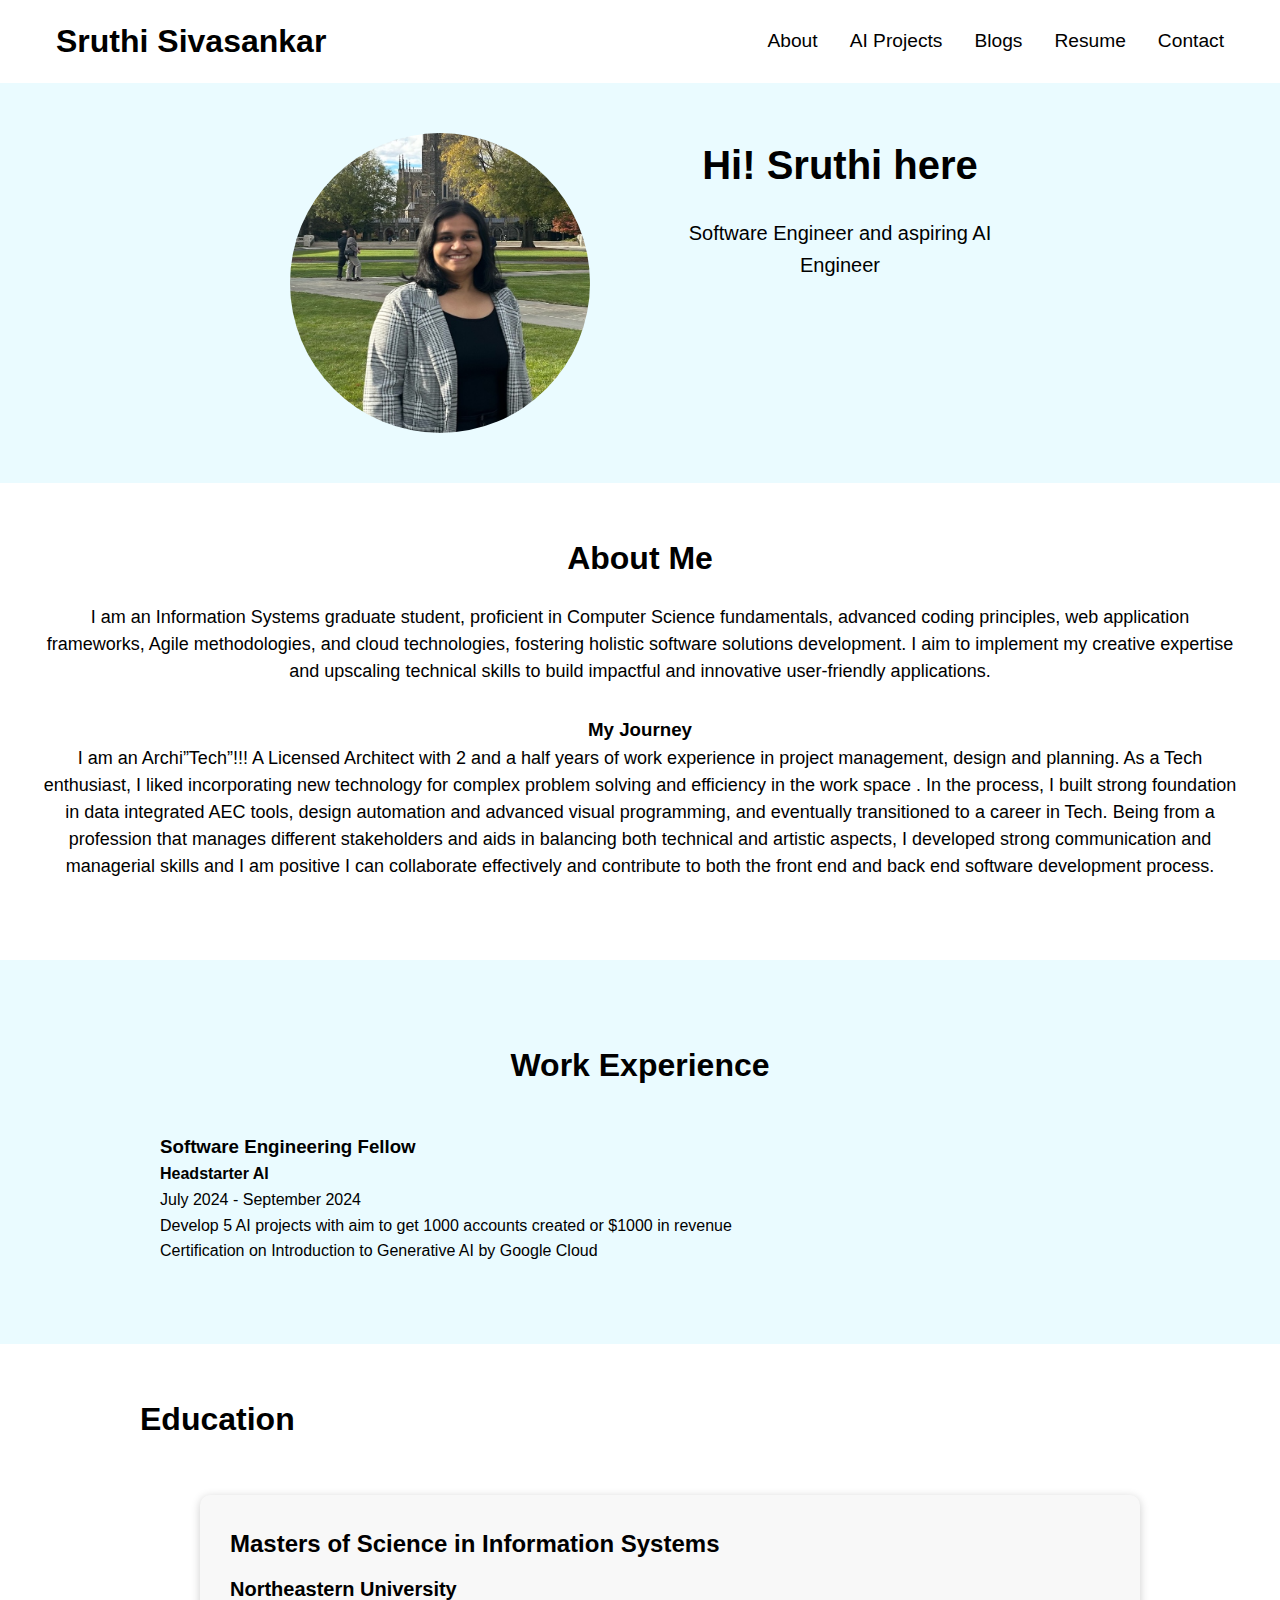
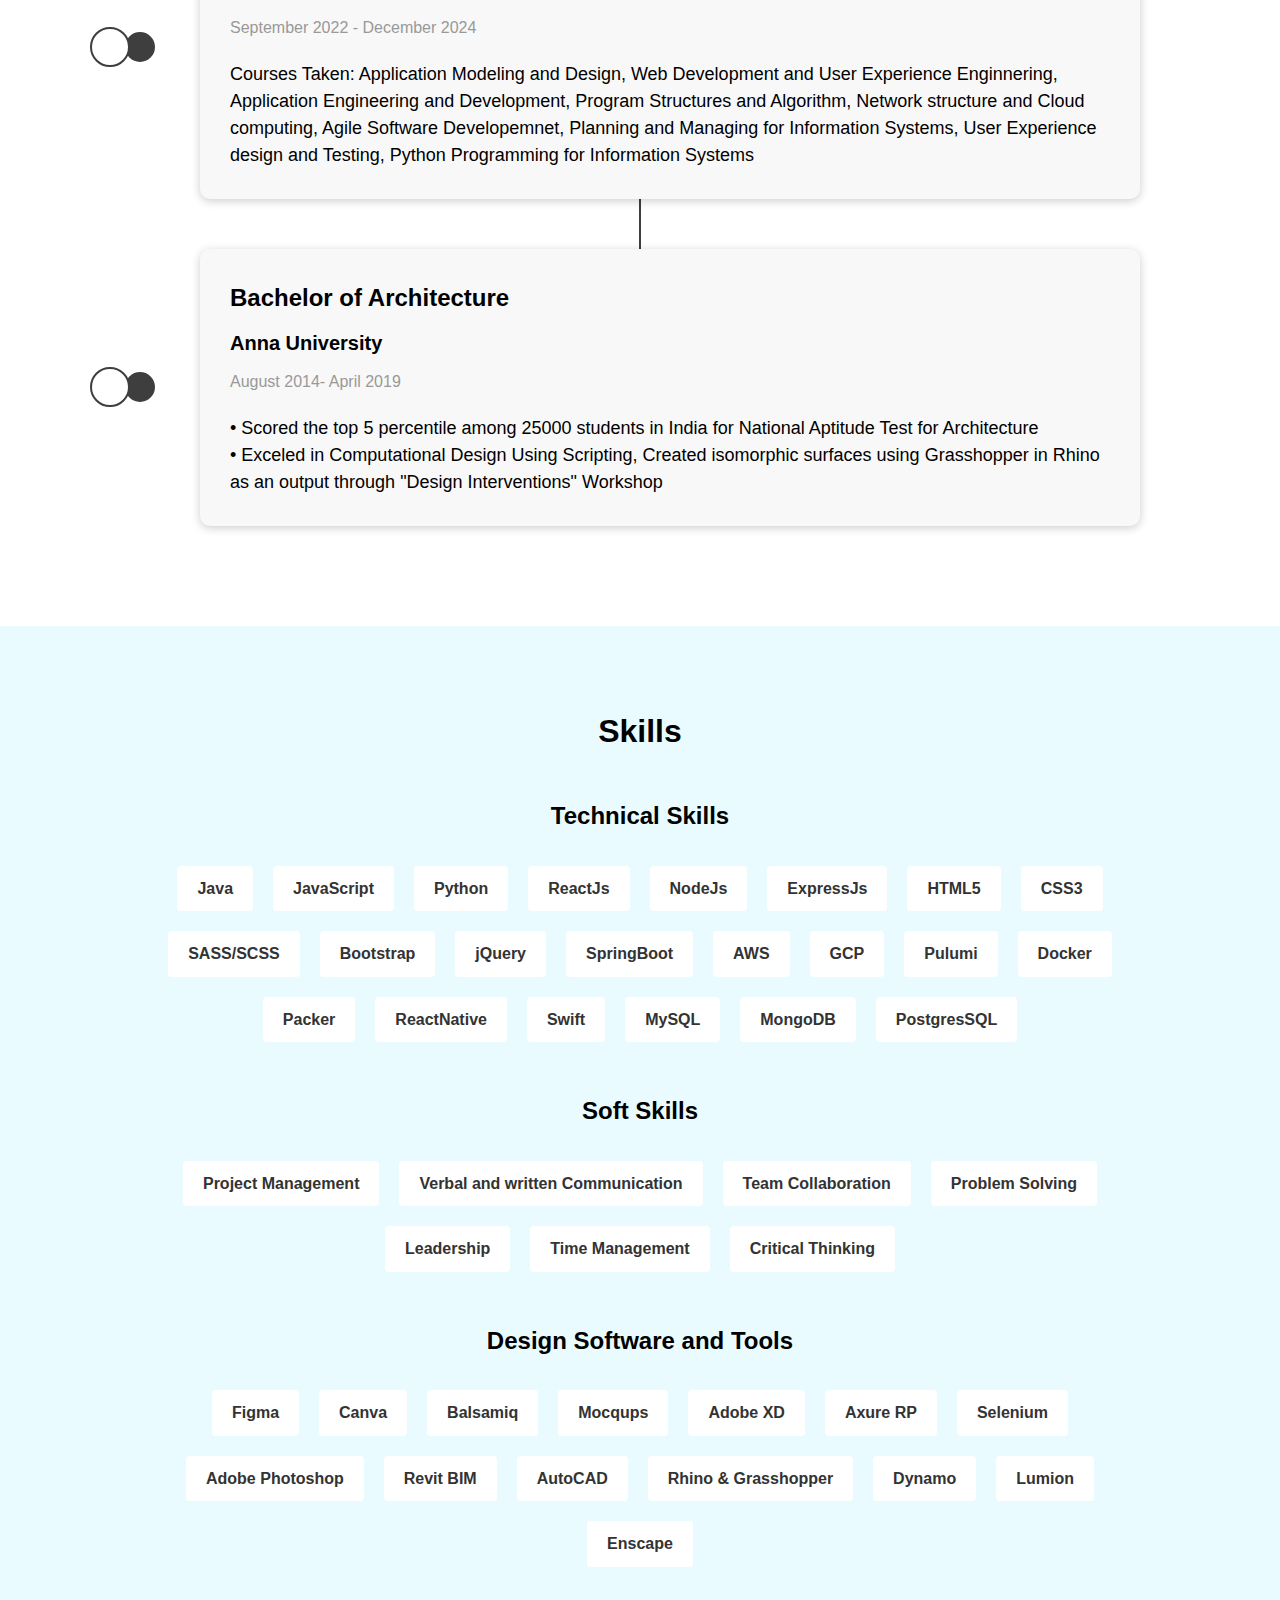
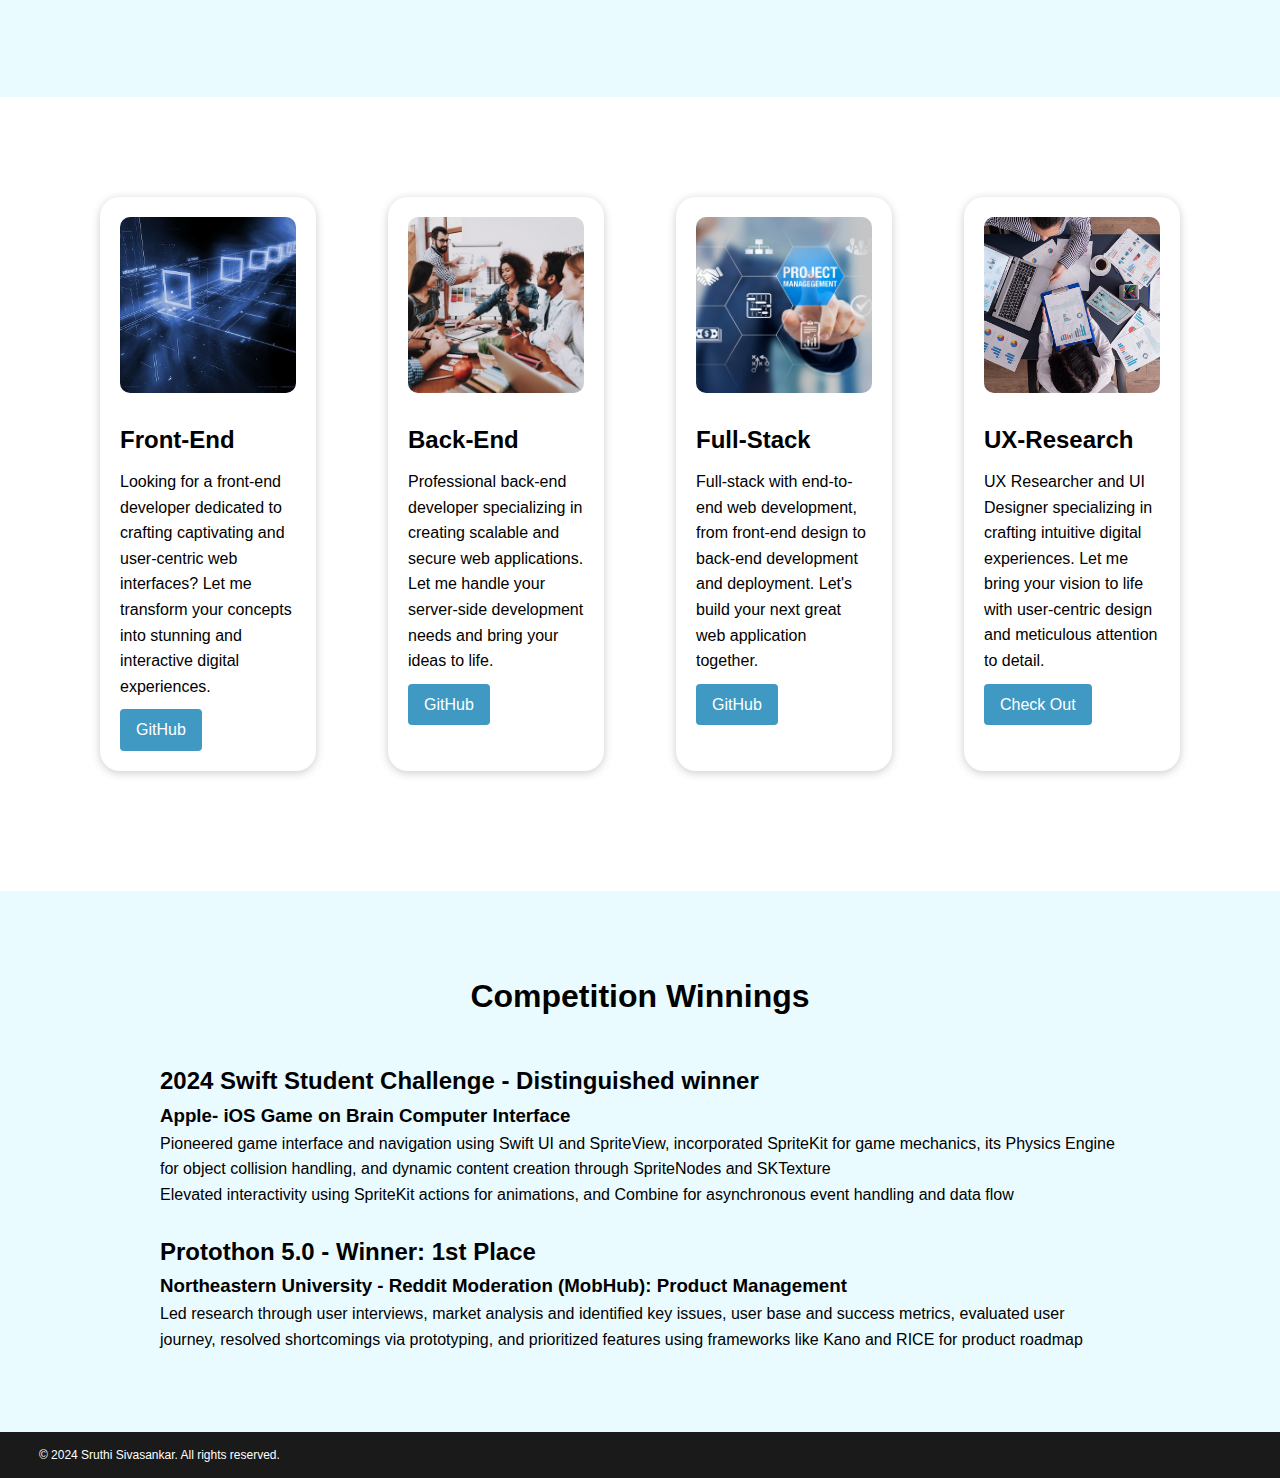
<file: index.html>
<!DOCTYPE html>
<html lang="en">
<head>
    <meta charset="UTF-8">
    <meta http-equiv="X-UA-Compatible" content="IE=edge">
    <meta name="viewport" content="width=device-width, initial-scale=1.0">
    <link rel="stylesheet" href="css/style.css">
    <link rel="stylesheet" href="https://use.fontawesome.com/releases/v5.15.3/css/all.css" integrity="sha384-HLSCJvyiZ+WBRdiKbOQjs02xvpX9StQ/hCFkLq6RKyUhdwJLsxFvTtsTbsU0SN0u" crossorigin="anonymous">

    <title>Sruthi's Portfolio</title>
</head>
<body>

    <!-- Navigation Bar -->
    <header class="header">
        <nav class="navbar">
          <a href="#" class="logo">Sruthi Sivasankar</a>
          <ul class="nav-links">
            <li><a href="#about">About</a></li>
            <li><a href="/portfolio.html">AI Projects</a></li>
            <!-- <li><a href="#services">Services</a></li> -->
            <li><a href="https://medium.com/@sruthi19sivasankar">Blogs</a></li>
            <li><a href="https://docs.google.com/document/d/1F_HVQOai6CWCM3z1kIJXrBu-Gl77s58m3jYArfP52I4/edit?usp=sharing">Resume</a></li>
            <li><a href="contact.html">Contact</a></li>
          </ul>
          <button class="menu-btn">
            <span></span>
            <span></span>
            <span></span>
          </button>
        </nav>
      </header>
      
    <!-- Hero Sectoion -->
    <section class="hero">
        <div class="container">
          <div class="row">
            <div class="col-6">
              <img src="images/sruthi.jpeg" alt="Your Name" style="width:100%;margin:auto; border-radius: 50%; max-width: 300px;height:auto; max-height: 300px;">
            </div>
            <div class="col-6">
              <h1>Hi! Sruthi here</h1>
              <p>Software Engineer and aspiring AI Engineer</p>
            </div>
          </div>
        </div>
      </section>
      
    <!-- About -->
      <section class="about">
        <div class="container">
          <div class="row">
            <div class="col-12">
              <h2>About Me</h2>
              <p> I am an Information Systems graduate student, proficient in Computer Science fundamentals, advanced coding principles, web application frameworks, Agile methodologies, and cloud technologies, fostering holistic software solutions development. I aim to implement my creative expertise and upscaling technical skills to build impactful and innovative user-friendly applications.
              </p>
              <h3>My Journey</h3>
              <p> I am an Archi”Tech”!!! A Licensed Architect with 2 and a half years of work experience in project management, design and planning. As a Tech enthusiast, I liked incorporating new technology for complex problem solving and efficiency in the work space . In the process, I built strong foundation in data integrated AEC tools, design automation and advanced visual programming, and eventually transitioned to a career in Tech. Being from a profession that manages different stakeholders and aids in balancing both technical and artistic aspects, I developed strong communication and managerial skills and I am positive I can collaborate effectively and contribute to both the front end and back end software development process.</p>
            </div>
          </div>
        </div>
      </section>

    <!-- Video Introduction -->
    <section id="introduction">
        <div class="container">
          <h2 class="section-title">Work Experience</h2>
          <div class="row">
            <div class="col-md-12">
              <h3>Software Engineering Fellow</h3>
              <h4>Headstarter AI</h4>
              <span class="timeline-date">July 2024 - September 2024</span>
              <p> Develop 5 AI projects with aim to get 1000 accounts created or $1000 in revenue</p>
              <p>Certification on Introduction to Generative AI by Google Cloud</p>
            </div>
            <div class="col-md-6">
              <!-- <video width="100%" height="auto" controls>
                <iframe src="images/Sruthi_Positioning_statement.mov" title="Upwork Video Introduction" frameborder="0" allow="accelerometer; autoplay; clipboard-write; encrypted-media; gyroscope; picture-in-picture; web-share" allowfullscreen></iframe>
              </video> -->
            </div>
          </div>
        </div>
      </section>

    <!-- Exprience -->
    <section class="work-experience">
        <div class="container">
          <h2>Education</h2>
          <div class="timeline">
            <div class="timeline-item">
              <div class="timeline-icon">
                <i class="fa fa-briefcase"></i>
              </div>
              <div class="timeline-content">
                <h3>Masters of Science in Information Systems</h3>
                <h4>Northeastern University</h4>
                <span class="timeline-date">September 2022 - December 2024</span>
                <p> Courses Taken: Application Modeling and Design, Web Development and User Experience Enginnering, Application Engineering and Development, Program Structures and Algorithm, Network structure and Cloud computing, Agile Software Developemnet, Planning and Managing for Information Systems, User Experience design and Testing, Python Programming for Information Systems
                </p>
              </div>
            </div>
            <div class="timeline-item">
              <div class="timeline-icon">
                <i class="fa fa-briefcase"></i>
              </div>
              <div class="timeline-content">
                <h3>Bachelor of Architecture </h3>
                <h4>Anna University</h4>
                <span class="timeline-date">August 2014- April 2019</span>
                <p>• Scored the top 5 percentile among 25000 students in India for National Aptitude Test for Architecture <br>
                  • Exceled in Computational Design Using Scripting, Created isomorphic surfaces using Grasshopper in Rhino as an output through "Design Interventions" Workshop<br>
                </p>                
              </div>
            </div>
          </div>
        </div>
      </section>

      <!-- Skills -->
    <section id="skills">
        <div class="container">
          <h2 class="section-title">Skills</h2>
          <div class="tags-group">
            <h3 class="tag-category">Technical Skills</h3>
            <div class="tags">
              <span class="tag">Java</span>
              <span class="tag">JavaScript</span>
              <span class="tag">Python</span>
              <span class="tag">ReactJs</span>
              <span class="tag">NodeJs</span>
              <span class="tag">ExpressJs</span>
              <span class="tag">HTML5</span>
              <span class="tag">CSS3</span>
              <span class="tag">SASS/SCSS</span>
              <span class="tag">Bootstrap</span>
              <span class="tag">jQuery</span>
              <span class="tag">SpringBoot</span>
              <span class="tag">AWS</span>
              <span class="tag">GCP</span>
              <span class="tag">Pulumi</span>
              <span class="tag">Docker</span>
              <span class="tag">Packer</span>
              <span class="tag">ReactNative</span>
              <span class="tag">Swift</span>
              <span class="tag">MySQL</span>
              <span class="tag">MongoDB</span>
              <span class="tag">PostgresSQL</span>
            </div>
          </div>
      
          <div class="tags-group">
            <h3 class="tag-category">Soft Skills</h3>
            <div class="tags">
              <span class="tag">Project Management</span>
              <span class="tag">Verbal and written Communication</span>
              <span class="tag">Team Collaboration</span>
              <span class="tag">Problem Solving</span>
              <span class="tag">Leadership</span>
              <span class="tag">Time Management</span>
              <span class="tag">Critical Thinking</span>
            </div>
          </div>
      
          <div class="tags-group">
            <h3 class="tag-category">Design Software and Tools</h3>
            <div class="tags">
              <span class="tag">Figma</span>
              <span class="tag">Canva</span>
              <span class="tag">Balsamiq</span>
              <span class="tag">Mocqups</span>
              <span class="tag">Adobe XD</span>
              <span class="tag">Axure RP</span>
              <span class="tag">Selenium</span>
              <span class="tag">Adobe Photoshop</span>
              <span class="tag">Revit BIM</span>
              <span class="tag">AutoCAD</span>
              <span class="tag">Rhino & Grasshopper</span>
              <span class="tag">Dynamo</span>
              <span class="tag">Lumion</span>
              <span class="tag">Enscape</span>
            </div>
          </div>
        </div>
      </section>

      <!-- Blogs -->
      <section class="blog-cards">
        
        <div class="blog-card">
          <img src="/images/2.jpg" alt="Blog Image 1">
          <div class="blog-card-content">
            <h3 class="blog-title">Front-End </h3>
            <p class="blog-excerpt">Looking for a front-end developer dedicated to crafting captivating and user-centric web interfaces? Let me transform your concepts into stunning and interactive digital experiences.</p>
            <a href="https://github.com/SruthiSivasankar" class="read-more-btn">GitHub</a>
          </div>
        </div>
      
        <div class="blog-card">
          <img src="images/3.jpg" alt="Blog Image 2">
          <div class="blog-card-content">
            <h3 class="blog-title">Back-End</h3>
            <p class="blog-excerpt">Professional back-end developer specializing in creating scalable and secure web applications. Let me handle your server-side development needs and bring your ideas to life.</p>
            <a href="https://github.com/SruthiSivasankar" class="read-more-btn">GitHub</a>
          </div>
        </div>
      
        <div class="blog-card">
          <img src="images/5.jpg" alt="Blog Image 3">
          <div class="blog-card-content">
            <h3 class="blog-title">Full-Stack</h3>
            <p class="blog-excerpt">Full-stack with end-to-end web development, from front-end design to back-end development and deployment. Let's build your next great web application together.</p>
            <a href="https://github.com/SruthiSivasankar" class="read-more-btn">GitHub</a>
          </div>
        </div>

        <div class="blog-card">
            <img src="images/6.jpg" alt="Blog Image 3">
            <div class="blog-card-content">
              <h3 class="blog-title">UX-Research</h3>
              <p class="blog-excerpt">UX Researcher and UI Designer specializing in crafting intuitive digital experiences. Let me bring your vision to life with user-centric design and meticulous attention to detail.</p>
              <a href="/portfolio.html" class="read-more-btn">Check Out</a>
            </div>
          </div>
      </section>


    <section id="introduction">
        <div class="container">
          <h2 class="section-title">Competition Winnings</h2>
          <div class="row">
            <div class="col-md-12">
              <h2>2024 Swift Student Challenge - Distinguished winner</h2>
              <h3>Apple- iOS Game on Brain Computer Interface</h3>
              <p>Pioneered game interface and navigation using Swift UI and SpriteView, incorporated SpriteKit for game mechanics, its  Physics Engine for object collision handling, and dynamic content creation through SpriteNodes and SKTexture</p>
              <p>Elevated interactivity using SpriteKit actions for animations, and Combine for asynchronous event handling and data flow</p>
                <br>
              <h2>Protothon 5.0 - Winner: 1st Place</h2>
              <h3>Northeastern University - Reddit Moderation (MobHub): Product Management</h3>
              <p>Led research through user interviews, market analysis and identified key issues, user base and success metrics, evaluated user journey, resolved shortcomings via prototyping, and prioritized features using frameworks like Kano and RICE for product roadmap</p>
            </div>
            <div class="col-md-6">
              <!-- <video width="100%" height="auto" controls>
                <iframe src="images/Sruthi_Positioning_statement.mov" title="Upwork Video Introduction" frameborder="0" allow="accelerometer; autoplay; clipboard-write; encrypted-media; gyroscope; picture-in-picture; web-share" allowfullscreen></iframe>
              </video> -->
            </div>
          </div>
        </div>
      </section>

    <!-- Contact -->
    <!-- <section id="contact">
        <div class="container">
          <div class="row">
            <div class="col-md-6">
              <div class="contact-info">
                <h2>Get in Touch</h2>
                <ul>
                  <li><i class="fas fa-envelope"></i>patel.nishant@northeastern.edu</li>
                  <li><i class="fas fa-phone"></i>+1 339-205-9836</li> -->

                  <!-- <li>
                    <div class="social-icons">
                      <a href="#"><i class="fab fa-twitter"></i></a>
                      <a href="#"><i class="fab fa-facebook-f"></i></a>
                      <a href="#"><i class="fab fa-linkedin-in"></i></a>
                      <a href="#"><i class="fab fa-github"></i></a>
                    </div>
                  </li> -->

                  <!-- <li><i class="fas fa-map-marker-alt"></i>123 Main Street, Boston, MA 02118</li>
                </ul>
              </div>
            </div>
            <div class="col-md-6">
              <div class="contact-form">
                <h2>Contact Me</h2>
                <form>
                  <input type="text" placeholder="Name" required>
                  <input type="email" placeholder="Email" required>
                  <input type="text" placeholder="Subject" required>
                  <textarea placeholder="Message" required></textarea>
                  <button type="submit">Send Message</button>
                </form>
              </div>
            </div>
          </div>
        </div>
      </section> -->
      
      
      

    <!-- Footer -->
    <footer class="footer">
        <div class="footer__social">
          <a href="#"><i class="fab fa-facebook"></i></a>
          <a href="#"><i class="fab fa-twitter"></i></a>
          <a href="#"><i class="fab fa-instagram"></i></a>
        </div>
        <div class="footer__copyright">
          &copy; 2024 Sruthi Sivasankar. All rights reserved.
        </div>
      </footer>
      
      

</body>
</html>
</file>
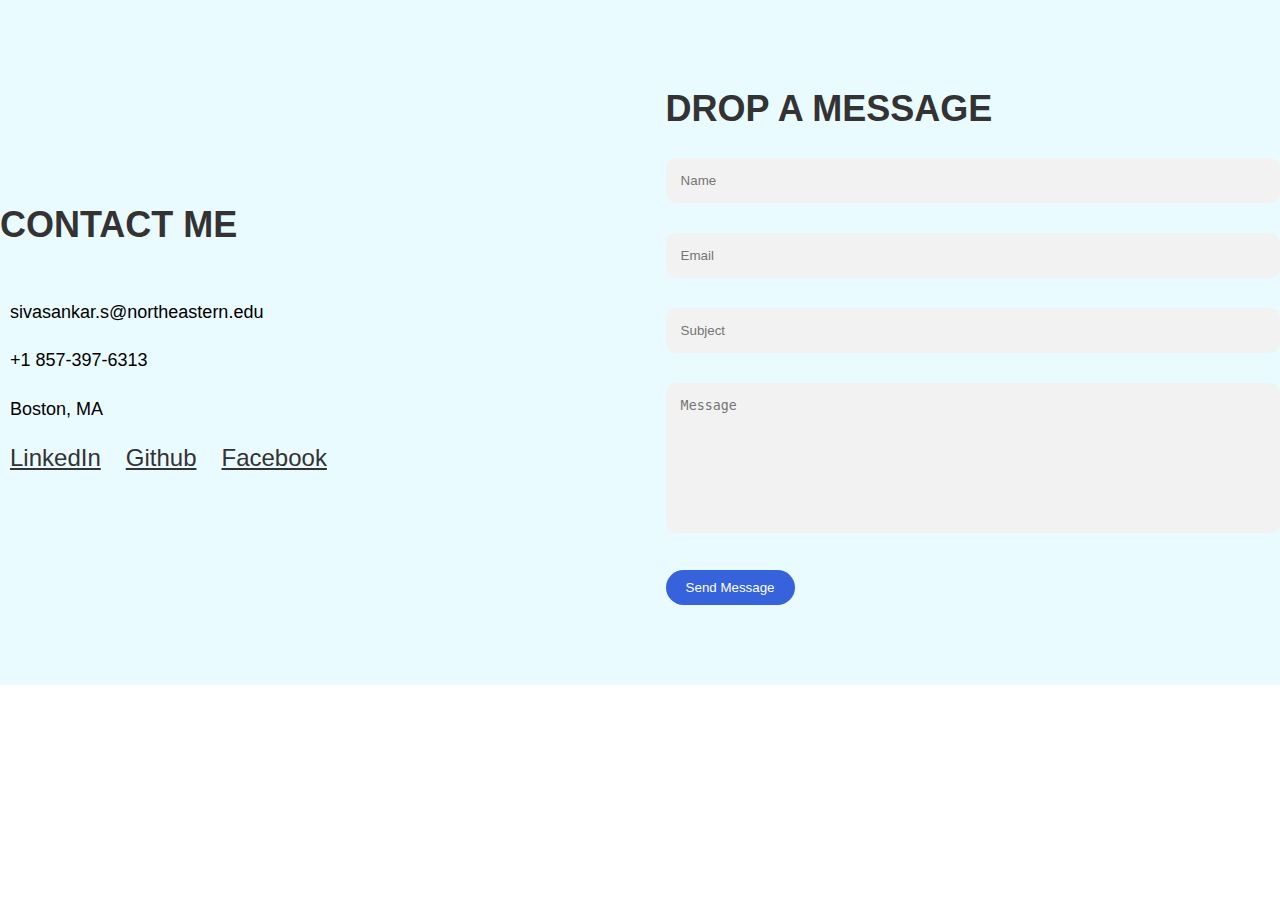
<file: contact.html>
<!DOCTYPE html>
<html lang="en">
<head>
    <meta charset="UTF-8">
    <meta http-equiv="X-UA-Compatible" content="IE=edge">
    <meta name="viewport" content="width=device-width, initial-scale=1.0">
    <link rel="stylesheet" href="css/style.css">
    <link rel="stylesheet" href="https://use.fontawesome.com/releases/v5.15.3/css/all.css" integrity="sha384-HLSCJvyiZ+WBRdiKbOQjs02xvpX9StQ/hCFkLq6RKyUhdwJLsxFvTtsTbsU0SN0u" crossorigin="anonymous">

    <title>Sruthi's Contact</title>
</head>
<body>
    <!-- Contact -->
    <section id="contact">
        <div class="container">
          <div class="row">
            <div class="col-md-6">
              <div class="contact-info">
                <h2>Contact me</h2>
                <ul>
                  <li><i class="fas fa-envelope"></i>sivasankar.s@northeastern.edu</li>
                  <li><i class="fas fa-phone"></i>+1 857-397-6313</li>
                  <li><i class="fas fa-map-marker-alt"></i> Boston, MA </li>
                  <li>
                    <div class="social-icons">
<!--                       <a href="#"><i class="fab fa-twitter"></i></a> -->
                      <a href="https://www.linkedin.com/in/sruthi-sivasankar"><i class="fab fa-linkedin-in"></i>LinkedIn</a>
                      <a href="https://github.com/SruthiSivasankar"><i class="fab fa-github"></i>Github</a>
                      <a href="https://www.facebook.com/share/EmX8JJtTBx4BHgoS/?mibextid=LQQJ4d"><i class="fab fa-facebook-f"></i>Facebook</a>
                    </div>
                  </li>
                </ul>
              </div>
            </div>
            <div class="col-md-6">
              <div class="contact-form">
                <h2>Drop a Message</h2>
                <form>
                  <input type="text" placeholder="Name" required>
                  <input type="email" placeholder="Email" required>
                  <input type="text" placeholder="Subject" required>
                  <textarea placeholder="Message" required></textarea>
                  <button type="submit">Send Message</button>
                </form>
              </div>
            </div>
          </div>
        </div>
      </section>
    </body>
    </html>
</file>
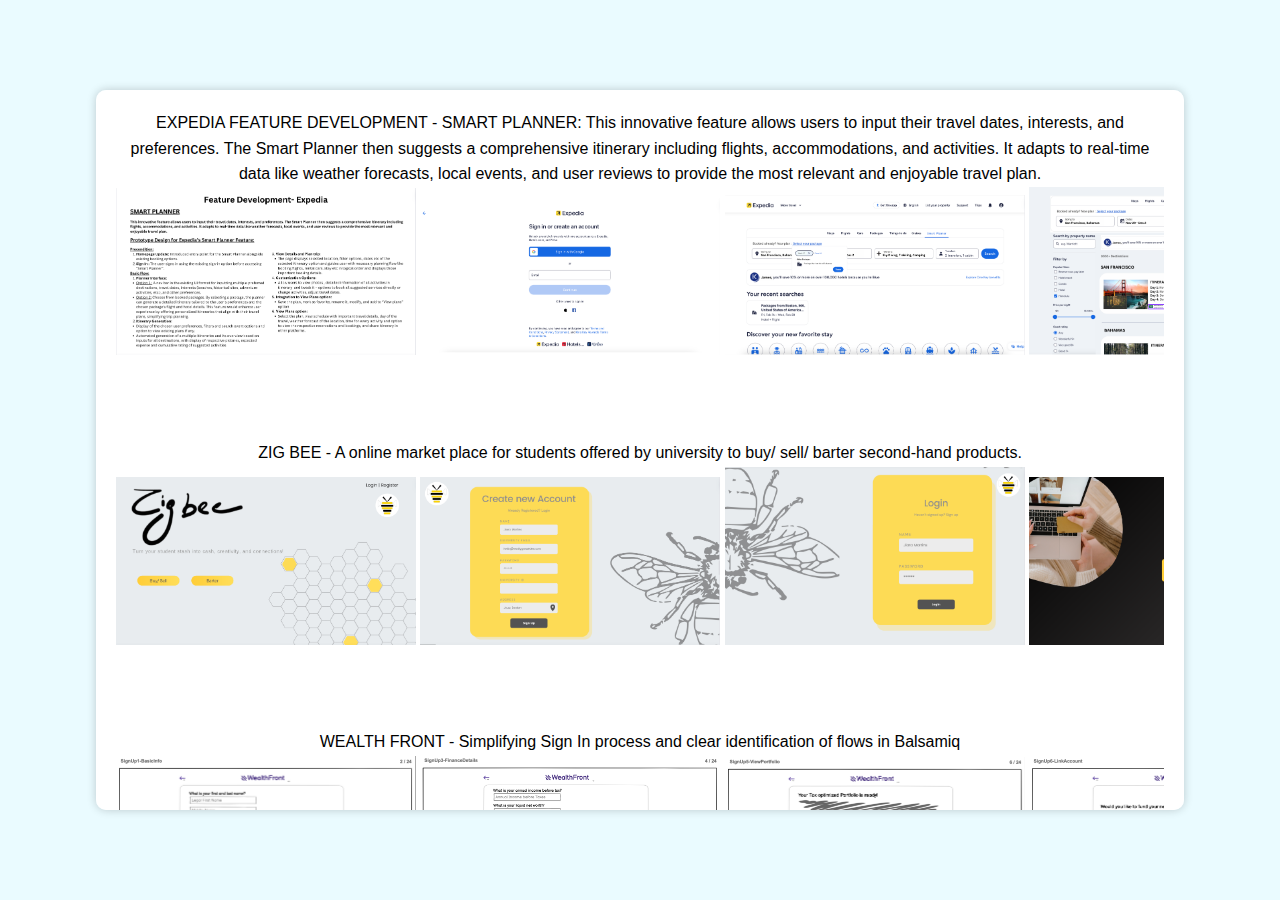
<file: portfolio.html>
<!DOCTYPE html>
<html lang="en">
<head>
    <meta charset="UTF-8">
    <meta http-equiv="X-UA-Compatible" content="IE=edge">
    <meta name="viewport" content="width=device-width, initial-scale=1.0">
    <title>Sruthi's Portfolio</title>
    <link rel="stylesheet" href="css/style.css">
    <style>
    .projects {
        background-color: white;
        border-radius: 10px;
        padding: 20px;
        text-align: center;
        box-shadow: 0 0 10px rgba(0, 0, 0, 0.2);
        max-width: 85%;
        margin-top: 20px;
        margin-bottom: 20px;
        overflow-y: auto; /* Enable vertical scrolling */
        max-height: 80vh;
      }
      .zoom-image {
    width: auto;
    height: auto;
    max-width: 300px;
    /* display: inline-block; */
    /* transition: transform 0.2s;  */
  }

  /* .zoom-image:hover {
    transform: scale(2.0); 
    z-index: 999; 
    position: fixed;
    top: 50%; 
    left: 50%; 
    transform: translate(-50%, -50%);
  } */
    </style>

</head>
<body class="portcss">
    <div class="projects">
        <div class="expedia">
            <div class="row">
                <div class="col-md-8">
                    <p>EXPEDIA FEATURE DEVELOPMENT - SMART PLANNER: This innovative feature allows users to input their travel dates, interests, and preferences. The Smart Planner then suggests a comprehensive itinerary including flights, accommodations, and activities. It adapts to real-time data like weather forecasts, local events, and user reviews to provide the most relevant and enjoyable travel plan.</p>
                </div>
                <div class="col-md-4">
                    <div class="pics" style="max-height: 500px; overflow-x: scroll; white-space: nowrap;">
                        <img src="images/Expedia-Intro.png" alt="Your projects" class="zoom-image">
                        <img src="images/Expedia-1.png" alt="Your projects" class="zoom-image">
                        <img src="images/Expedia-2.png" alt="Your projects" class="zoom-image">
                        <img src="images/Expedia-3.png" alt="Your projects" class="zoom-image">
                        <img src="images/Expedia-4.png" alt="Your projects" class="zoom-image">
                        <img src="images/Expedia-5.png" alt="Your projects" class="zoom-image">
                    </div>
                </div>
            </div>
        </div>
    <!-- </div>
    <div class="projects"> -->
        <br> <br> <br> 
        <div class="zigbee">
            <div class="row">
                <div class="col-md-8">
                    <p>ZIG BEE - A online market place for students offered by university to buy/ sell/ barter second-hand products.</p>
                </div>
                <div class="col-md-4">
                    <div class="pics" style="max-height: 500px; overflow-x: scroll; white-space: nowrap;">
                        <img src="images/Zigbee1.png" alt="Your projects" class="zoom-image">
                        <img src="images/Zigbee2.png" alt="Your projects" class="zoom-image">
                        <img src="images/Zigbee3.png" alt="Your projects" class="zoom-image">
                        <img src="images/Zigbee4.png" alt="Your projects" class="zoom-image">
                        <img src="images/Zigbee4.png" alt="Your projects" class="zoom-image">
                        <img src="images/Zigbee6.png" alt="Your projects" class="zoom-image">
                        <img src="images/Zigbee7.png" alt="Your projects" class="zoom-image">
                        <img src="images/Zigbee8.png" alt="Your projects" class="zoom-image">
                        <img src="images/Zigbee9.png" alt="Your projects" class="zoom-image">
                        <img src="images/Zigbee10.png" alt="Your projects" class="zoom-image">
                    </div>
                </div>
            </div>
        </div>
        <br> <br> <br> 
        <div class="wealthfront">
            <div class="row">
                <div class="col-md-8">
                    <p>WEALTH FRONT - Simplifying Sign In process and clear identification of flows in Balsamiq</p>
                </div>
                <div class="col-md-4">
                    <div class="pics" style="max-height: 500px; overflow-x: scroll; white-space: nowrap;">
                        <img src="images/wf1.png" alt="Your projects" class="zoom-image">
                        <img src="images/wf2.png" alt="Your projects" class="zoom-image">
                        <img src="images/wf3.png" alt="Your projects" class="zoom-image">
                        <img src="images/wf4.png" alt="Your projects" class="zoom-image">
                        <img src="images/wf5.png" alt="Your projects" class="zoom-image">
                        <img src="images/wf6.png" alt="Your projects" class="zoom-image">
                        <img src="images/wf7.png" alt="Your projects" class="zoom-image">
                        <img src="images/wf8.png" alt="Your projects" class="zoom-image">
                        <img src="images/wf9.png" alt="Your projects" class="zoom-image">
                        <img src="images/wf10.png" alt="Your projects" class="zoom-image">
                        <img src="images/wf11.png" alt="Your projects" class="zoom-image">
                        <img src="images/wf12.png" alt="Your projects" class="zoom-image">
                        <img src="images/wf13.png" alt="Your projects" class="zoom-image">
                        <img src="images/wf14.png" alt="Your projects" class="zoom-image">
                        <img src="images/wf15.png" alt="Your projects" class="zoom-image">
                        <img src="images/wf16.png" alt="Your projects" class="zoom-image">
                        <img src="images/wf17.png" alt="Your projects" class="zoom-image">
                    </div>
                </div>
            </div>
        </div>
    </div>
</body>

</html>
</file>
<file: css/style.css>
.header {
  top: 0;
  left: 0;
  width: 100%;
  background-color: #fff;
  box-shadow: 0px 1px 5px rgba(0, 0, 0, 0.1);
  z-index: 1000;
}

.navbar {
  display: flex;
  justify-content: space-between;
  align-items: center;
  max-width: 1200px;
  margin: 0 auto;
  padding: 1rem;
}

.logo {
  font-size: 2rem;
  font-weight: bold;
  color: #000;
  text-decoration: none;
}

.nav-links {
  display: flex;
  list-style: none;
  margin: 0;
  padding: 0;
}
.nav-links li {
  margin-left: 2rem;
}
.nav-links li a {
  font-size: 1.2rem;
  color: #000;
  text-decoration: none;
  transition: all 0.3s ease;
}
.nav-links li a:hover {
  color: #888;
}

.menu-btn {
  display: none;
  background-color: transparent;
  border: none;
  cursor: pointer;
}
.menu-btn span {
  display: block;
  width: 25px;
  height: 3px;
  margin: 5px;
  background-color: #000;
  transition: all 0.3s ease;
}

@media screen and (max-width: 768px) {
  .nav-links {
    display: none;
    flex-direction: column;
    position: absolute;
    top: 70px;
    left: 0;
    right: 0;
    background-color: #fff;
    padding: 1rem;
    box-shadow: 0px 1px 5px rgba(0, 0, 0, 0.1);
  }
  .nav-links li {
    margin-left: 0;
  }
  .nav-links li a {
    font-size: 1.5rem;
  }
  .menu-btn {
    display: block;
  }
}
.nav-active .nav-links {
  display: flex;
}
.nav-active .menu-btn span:first-child {
  transform: rotate(45deg) translate(5px, 5px);
}
.nav-active .menu-btn span:nth-child(2) {
  opacity: 0;
}
.nav-active .menu-btn span:last-child {
  transform: rotate(-45deg) translate(5px, -5px);
}

.hero {
  background-color: #eafbff;
  padding: 50px 0;
}
.hero img {
  max-width: 100%;
  height: 200px;
  width: 200px;
  display: block;
  border-radius: 50%;
}
.hero h1 {
  font-size: 40px;
  margin: 0;
  margin-bottom: 20px;
}
.hero p {
  font-size: 20px;
  margin: 0;
}
.hero .container {
  max-width: 800px;
  margin: 0 auto;
  text-align: center;
}
.hero .container .row {
  display: flex;
  flex-wrap: wrap;
}
.hero .container .row .col-6 {
  width: 50%;
  padding: 0 20px;
  box-sizing: border-box;
}

.about {
  padding: 50px 0;
  background-color: #fff;
}
.about h2 {
  font-size: 32px;
  margin-bottom: 20px;
}
.about p {
  font-size: 18px;
  line-height: 1.5;
  margin-bottom: 30px;
}
.about .container {
  max-width: 1200px;
  margin: 0 auto;
  text-align: center;
}

#skills {
  background-color: #eafbff;
  padding: 80px 0;
}
#skills .container {
  max-width: 80%;
  margin: 0 auto;
}
#skills .container .section-title {
  text-align: center;
  font-size: 32px;
  font-weight: 700;
  margin-bottom: 40px;
}
#skills .container .tags-group {
  margin-bottom: 40px;
}
#skills .container .tags-group .tag-category {
  text-align: center;
  font-size: 24px;
  font-weight: 700;
  margin-bottom: 20px;
}
#skills .container .tags-group .tags {
  display: flex;
  flex-wrap: wrap;
  justify-content: center;
  align-items: center;
  margin: 0 -10px;
}
#skills .container .tags-group .tags .tag {
  display: inline-block;
  background-color: white;
  color: #333;
  font-size: 16px;
  font-weight: 700;
  padding: 10px 20px;
  margin: 10px;
  border-radius: 4px;
  transition: background-color 0.2s ease-in-out;
}
#skills .container .tags-group .tags .tag:hover {
  background-color: #333;
  color: #fff;
}

:root {
  --main-color: #3e3e3e;
  --bg-color: #f8f8f8;
}

.work-experience {
  margin: auto;
  padding: 50px 100px;
  max-width: 1200px;
  background-color: #fff;
}
.work-experience h2 {
  font-size: 32px;
  margin-bottom: 20px;
}
.work-experience .timeline {
  position: relative;
  margin-top: 50px;
  margin-bottom: 20px;
}
.work-experience .timeline:before {
  content: "";
  position: absolute;
  top: 0;
  left: 50%;
  transform: translateX(-50%);
  width: 2px;
  height: 100%;
  background-color: var(--main-color);
}
.work-experience .timeline-item {
  position: relative;
  margin-bottom: 50px;
}
.work-experience .timeline-item:before {
  content: "";
  position: absolute;
  top: 50%;
  left: -15px;
  transform: translateY(-50%);
  width: 30px;
  height: 30px;
  border-radius: 50%;
  background-color: var(--main-color);
  z-index: 1;
}
.work-experience .timeline-item .timeline-icon {
  position: absolute;
  top: 50%;
  left: -50px;
  transform: translateY(-50%);
  width: 40px;
  height: 40px;
  text-align: center;
  line-height: 40px;
  border-radius: 50%;
  background-color: #fff;
  border: 2px solid var(--main-color);
  z-index: 2;
}
.work-experience .timeline-item .timeline-icon i {
  font-size: 18px;
  color: var(--main-color);
}
.work-experience .timeline-item .timeline-content {
  position: relative;
  padding: 30px;
  margin-left: 60px;
  border-radius: 10px;
  box-shadow: 0 2px 10px rgba(0, 0, 0, 0.2);
  background-color: var(--bg-color);
}
.work-experience .timeline-item .timeline-content h3 {
  justify-content: center;
  font-size: 24px;
  margin-bottom: 10px;
  font-weight: 700;
}
.work-experience .timeline-item .timeline-content h4 {
  font-size: 20px;
  margin-bottom: 10px;
  font-weight: 600;
}
.work-experience .timeline-item .timeline-content .timeline-date {
  display: block;
  margin-bottom: 20px;
  color: #999;
}
.work-experience .timeline-item .timeline-content p {
  font-size: 18px;
  line-height: 1.5;
  margin-bottom: 0;
}
@media (max-width: 767px) {
  .work-experience .timeline:before {
    left: 30px;
    transform: none;
  }
  .work-experience .timeline-item:before {
    left: 0;
    transform: none;
  }
  .work-experience .timeline-item .timeline-icon {
    left: 0;
    transform: none;
  }
  .work-experience .timeline-item .timeline-content {
    margin-left: 0;
  }
}

#introduction {
  background-color: #eafbff;
  padding: 80px 0;
}
#introduction .container {
  max-width: 960px;
  margin: 0 auto;
}
#introduction .container .section-title {
  text-align: center;
  font-size: 32px;
  font-weight: 700;
  margin-bottom: 40px;
}
#introduction .container .row {
  display: flex;
  flex-wrap: wrap;
  align-items: center;
}
#introduction .container .row .col-md-6 {
  width: 50%;
  padding: 0 20px;
  box-sizing: border-box;
}
#introduction .container .row .col-md-6 p {
  font-size: 18px;
  line-height: 1.6;
  margin-bottom: 20px;
}
#introduction .container .row .col-md-6 video {
  width: 100%;
  height: auto;
}

.blog-cards {
  padding: 100px;
  display: flex;
  flex-wrap: wrap;
  justify-content: space-between;
}
.blog-cards .blog-card {
  width: 20%;
  padding: 20px;
  margin-bottom: 20px;
  border-radius: 20px;
  box-shadow: 0 2px 10px rgba(0, 0, 0, 0.2);
}
.blog-cards .blog-card img {
  width: 100%;
  height: auto;
  margin-bottom: 20px;
  border-radius: 10px;
}
.blog-cards .blog-card .blog-card-content h3 {
  font-size: 1.5rem;
  margin-bottom: 10px;
}
.blog-cards .blog-card .blog-card-content p {
  margin-bottom: 10px;
}
.blog-cards .blog-card .blog-card-content .read-more-btn {
  display: inline-block;
  padding: 8px 16px;
  background-color: #4099c2;
  color: #fff;
  text-decoration: none;
  border-radius: 4px;
  transition: all 0.3s ease;
}
.blog-cards .blog-card .blog-card-content .read-more-btn:hover {
  background-color: #fff;
  color: #000;
}
@media only screen and (max-width: 768px) {
  .blog-cards .blog-card {
    width: 100%;
  }
}
@media only screen and (min-width: 768px) and (max-width: 1024px) {
  .blog-cards .blog-card {
    width: calc(50% - 20px);
  }
}

.footer {
  background-color: #1a1a1a;
  color: #fff;
  padding: 10px;
  display: flex;
  justify-content: space-between;
  align-items: center;
}
.footer .footer__copyright {
  font-size: 12px;
  margin-right: auto;
}
.footer .footer__social {
  font-size: 16px;
}
.footer .footer__social a {
  color: #fff;
  margin-right: 10px;
}
.footer .footer__social a:last-child {
  margin-right: 0;
}
.footer .footer__social a:hover {
  color: #ccc;
}
.footer .footer__social i {
  display: inline-block;
  font-size: inherit;
  font-style: normal;
  font-weight: normal;
  line-height: 1;
  text-decoration: none;
  text-rendering: auto;
  -webkit-font-smoothing: antialiased;
}

#contact {
  background-color: #eafbff;
  padding: 80px 0;
}
#contact .container {
  display: flex;
  justify-content: center;
  align-items: center;
}
#contact h2 {
  font-size: 36px;
  font-weight: 700;
  margin-bottom: 40px;
  text-transform: uppercase;
  color: #333;
}
#contact .row {
  display: flex;
  justify-content: space-between;
  align-items: center;
}
#contact .row .col-md-6 {
  width: 48%;
}
#contact .row .contact-info ul {
  list-style: none;
  margin: 0;
  padding: 0;
}
#contact .row .contact-info ul li {
  font-size: 18px;
  font-weight: 400;
  margin-bottom: 10px;
}
#contact .row .contact-info ul li i {
  margin-right: 10px;
  font-size: 24px;
  color: #333;
  vertical-align: middle;
}
#contact .row .contact-info ul .social-icons a {
  display: inline-block;
  margin-right: 10px;
  color: #333;
  font-size: 24px;
  transition: all 0.3s ease-in-out;
}
#contact .row .contact-info ul .social-icons a:hover {
  color: #e74c3c;
}
#contact .row .contact-form {
  flex-basis: 45%;
}
#contact .row .contact-form h2 {
  font-size: 36px;
  margin-bottom: 20px;
}
#contact .row .contact-form form textarea, #contact .row .contact-form form input {
  background-color: #f2f2f2;
  color: #333;
  width: 100%;
  padding: 15px;
  margin-bottom: 30px;
  border: none;
  border-radius: 10px;
}
#contact .row .contact-form form textarea:focus, #contact .row .contact-form form input:focus {
  outline: none;
  box-shadow: 0 0 5px rgba(0, 0, 0, 0.3);
}
#contact .row .contact-form textarea {
  height: 150px;
  resize: none;
}
#contact .row .contact-form button[type=submit] {
  background-color: #3662db;
  padding: 10px 20px;
  color: #fff;
  border: none;
  border-radius: 50px;
  cursor: pointer;
  transition: all 0.3s ease-in-out;
}
#contact .row .contact-form button[type=submit]:hover {
  background-color: #333;
}

@media screen and (max-width: 992px) {
  .contact-info {
    flex-basis: 100%;
    margin-bottom: 50px;
    text-align: center;
  }
  .contact-form {
    flex-basis: 100%;
  }
}
@media screen and (max-width: 768px) {
  .container {
    padding: 40px 0;
  }
  .contact-info {
    margin-bottom: 30px;
  }
  .contact-info h3 {
    font-size: 20px;
  }
  .contact-info p {
    font-size: 14px;
  }
  .contact-form {
    margin-bottom: 20px;
  }
  .contact-form form input,
  .contact-form form textarea {
    font-size: 14px;
  }
  .contact-form form input[type=submit] {
    padding: 8px 20px;
  }
  .contact-form form textarea {
    height: 150px;
  }
}
@media screen and (max-width: 576px) {
  .contact-info h3 {
    font-size: 18px;
  }
  .contact-info p {
    font-size: 12px;
  }
  .contact-form form input,
  .contact-form form textarea {
    font-size: 12px;
  }
  .contact-form form input[type=submit] {
    padding: 8px 12px;
  }
  .contact-form form textarea {
    height: 120px;
  }
}
.portcss {
  background-color: #eafbff;
  margin: 0;
  padding: 0;
  display: flex;
  justify-content: center;
  align-items: center;
  height: 100vh;
}

.projects {
  background-color: white;
  border-radius: 10px;
  padding: 20px;
  text-align: center;
  box-shadow: 0 0 10px rgba(0, 0, 0, 0.2);
}

* {
  box-sizing: border-box;
  margin: 0;
  padding: 0;
}

body {
  background-color: white;
  font-family: Arial, Helvetica, sans-serif;
  line-height: 1.6;
}

/*# sourceMappingURL=style.css.map */
</file>
